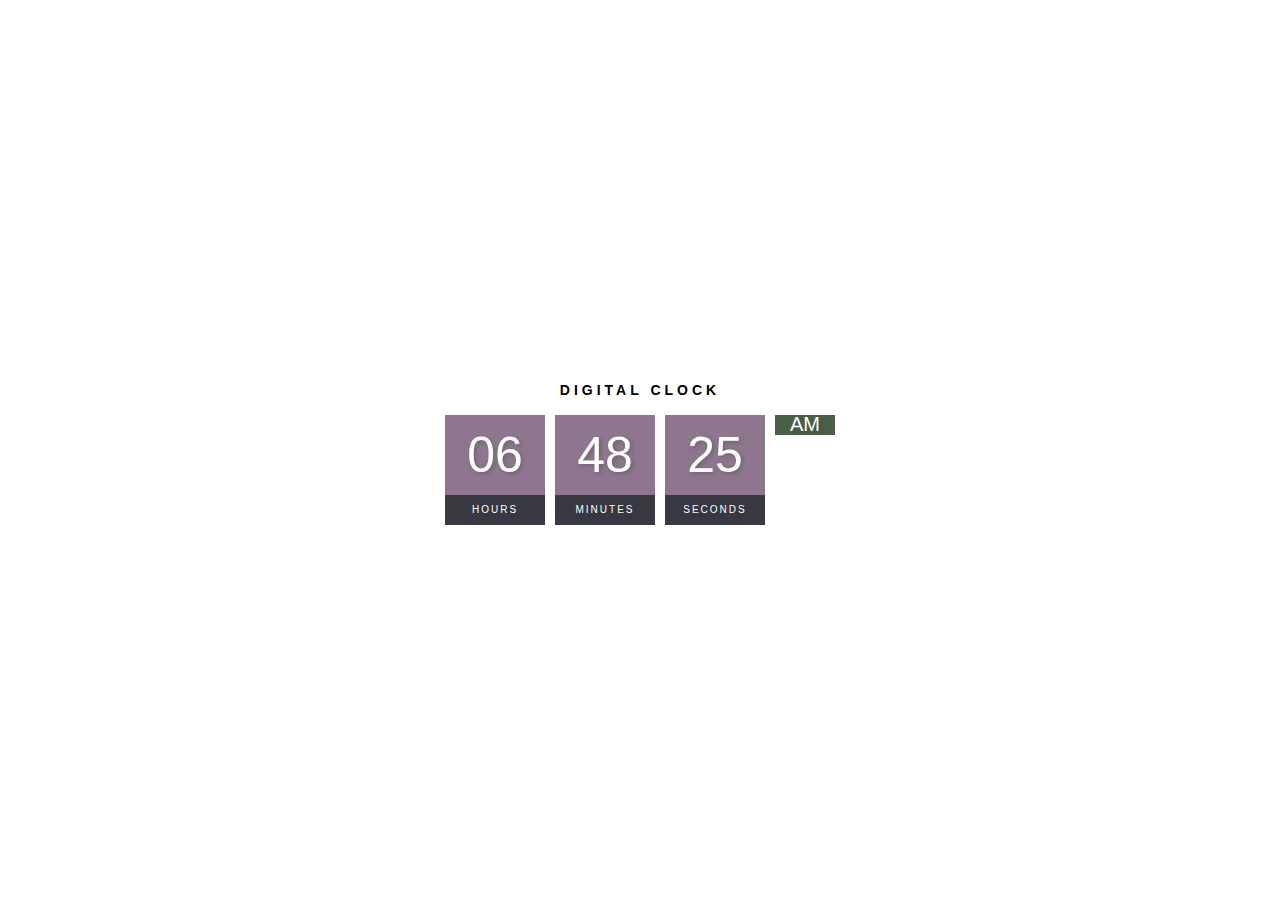
<file: Digital clock/index.html>
<!DOCTYPE html>
<html lang="en">
<head>
    <meta charset="UTF-8">
    <meta http-equiv="X-UA-Compatible" content="IE=edge">
    <meta name="viewport" content="width=device-width, initial-scale=1.0">
    <title>Digital Clock</title>
    <link rel="stylesheet" href="style.css">
</head>
<body>
    <h2>Digital Clock</h2>
    <div class="clock">
        <div>
            <span id="hour">00</span>
            <span class="text">Hours</span>
        </div>
        <div>
            <span id="minutes">00</span>
            <span class="text">Minutes</span>
        </div>
        <div>
            <span id="seconds">00</span>
            <span class="text">Seconds</span>
        </div>
        <div>
            <span id="ampm">AM</span>
        
        </div>
    </div>
</body>
<script src="index.js"></script>
</html>
</file>
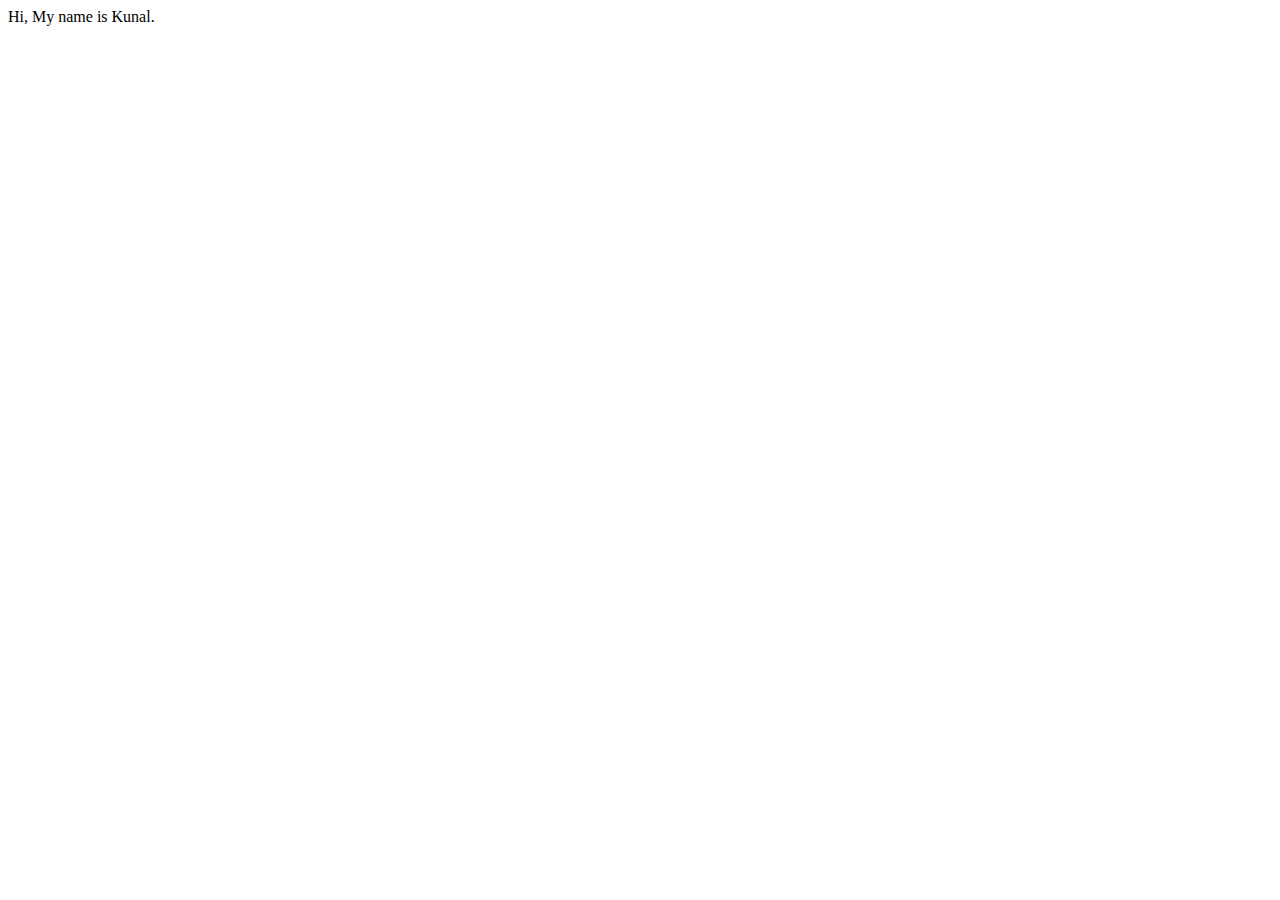
<file: MINT/translation.html>
<!DOCTYPE html>
<html lang="en">
<head>
    <meta charset="UTF-8">
    <meta http-equiv="X-UA-Compatible" content="IE=edge">
    <meta name="viewport" content="width=device-width, initial-scale=1.0">
    <title>Document</title>
</head>
<body>
    <div id="google_translate_element" style="background-color:#f5f7ff ;"></div>
     <div class="container">Hi, My name is Kunal.</div>
    <script type="text/javascript">
        function googleTranslateElementInit() {
            new google.translate.TranslateElement({ pageLanguage: 'en', layout: google.translate.TranslateElement.InlineLayout.SIMPLE }, 'google_translate_element');
        }
    </script>

    <script type="text/javascript"
        src="//translate.google.com/translate_a/element.js?cb=googleTranslateElementInit"></script>
</body>
</html>
</file>
<file: Digital clock/style.css>
body{
    margin: 0;
    font-family: Arial, Helvetica, sans-serif;
    display: flex;
    flex-direction: column;
    align-items: center;
    height: 100vh;
    justify-content: center;
    background: url("https://images.unsplash.com/photo-1500382017468-9049fed747ef?ixlib=rb-4.0.3&ixid=MnwxMjA3fDB8MHxwaG90by1wYWdlfHx8fGVufDB8fHx8&auto=format&fit=crop&w=2832&q=80");
    background-size: cover;
    overflow: hidden;
}

h2{
    text-transform: uppercase;
    letter-spacing: 4px;
    font-size: 14px;
    text-align: center;
}
.clock{
    display: flex;
}

.clock div{
    margin: 5px;
}

.clock span{
    width: 100px;
    height: 80px;
    background:  rgb(114, 85, 114);
    opacity: .8;
    color: white;
    display: flex;
    justify-content: center;
    align-items: center;
    font-size: 50px;
    text-shadow: 2px 2px 4px rgba(0,0,0,.3);
}

.clock .text{
    height: 30px;
    font-size: 10px;
    text-transform: uppercase;
    letter-spacing: 2px;
    background: rgb(8, 8, 21);
    opacity: 0.8;


}

.clock #ampm{
    width: 60px;
    height: 20px;
    font-size: 20px;
    background: rgb(27, 56, 27);
}
</file>
